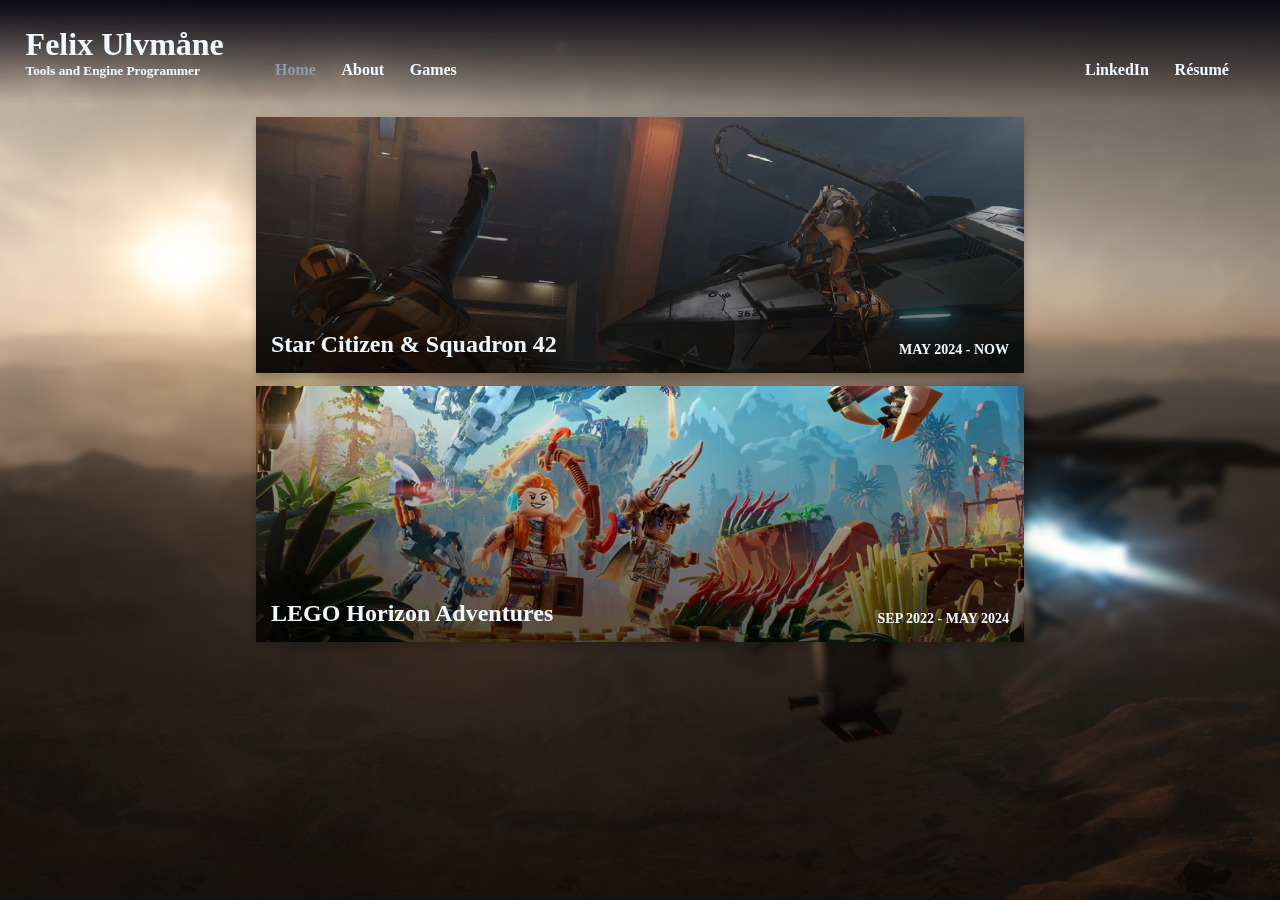
<file: index.html>
<!doctype html>
<html>

<head>
  <title>Felix Ulvmåne - Portfolio</title>
  <meta charset="UTF-8">
  <meta name="description" content="Felix Ulvmåne porfolio">
  <meta name="keywords" content="Felix Ulvmåne Portfolio Game Developer tools and Engine">
  <link rel="stylesheet" href="https://fonts.googleapis.com/css?family=IBM+Plex+Sans">
  <link rel="stylesheet" href="portfolio.css">
</head>

<style>
</style>


<body style="margin:0">
  <div class="headerBar">
    <div class="mainHeaderContent">
      <div class="title">
        <h1 style>Felix Ulvmåne</h1>
        <h5 style>Tools and Engine Programmer</h5>
      </div>
      <div class="pages">
        <a href="index.html" class="hoverable active" style>Home</a>
        <a href="about.html" class="hoverable" style>About</a>
        <a href="games.html" class="hoverable" style>Games</a>
      </div>
    </div>

    <div class="links">
      <a href="https://www.linkedin.com/in/felixulvmane" target="_blank" rel="noopener noreferrer">LinkedIn</a>
      <a href="FelixUlvmane_CV.pdf" target="_blank" rel="noopener noreferrer">Résumé</a>
    </div>
  </div>

  <div class="mainContent">
    <a href="games/sc.html">
      <div class="sqrHoverable" class="firstElement">
        <img class="promoImage" src="content/SC_PromoImage.png" alt="Star citizen promotional image.">

        <div class="sqrTextFields">
          <h1 class="overlayProjectTitleLeft">Star Citizen & Squadron 42</h1>
          <h3 class="overlayProjectTitleRight">MAY 2024 - NOW</h3>
        </div>
      </div>
    </a>
    <a href="games/lha.html">
      <div class="sqrHoverable">
        <img class="promoImage" src="content/hza_promotion_image.png"
          alt="LEGO Horizon Horizon Adventures promotional image.">

        <div class="sqrTextFields">
          <h1 class="overlayProjectTitleLeft">LEGO Horizon Adventures</h1>
          <h3 class="overlayProjectTitleRight">SEP 2022 - MAY 2024</h3>
        </div>
      </div>
    </a>
  </div>
</body>

</html>
</file>
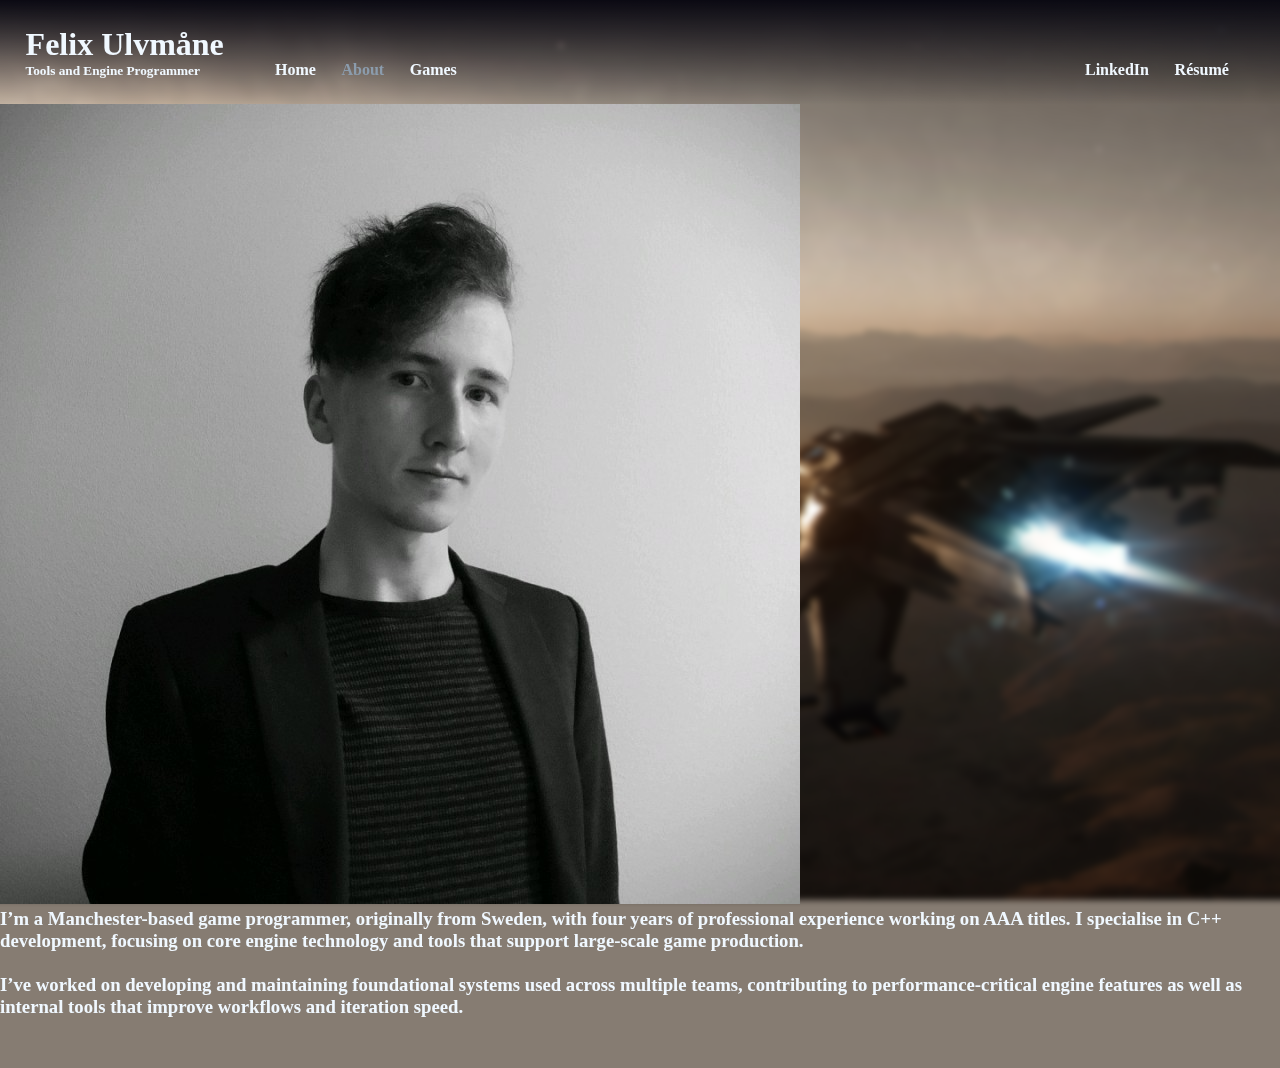
<file: about.html>
<!doctype html>
<html>

<head>
  <title>Felix Ulvmåne - About</title>
  <meta charset="UTF-8">
  <meta name="description" content="Felix Ulvmåne porfolio">
  <meta name="keywords" content="Felix Ulvmåne Portfolio Game Developer tools and Engine">
  <link rel="stylesheet" href="https://fonts.googleapis.com/css?family=IBM+Plex+Sans">
  <link rel="stylesheet" href="portfolio.css">
</head>

<body style="margin:0">
  <div class="headerBar">
    <div class="mainHeaderContent">
      <div class="title">
        <h1 style>Felix Ulvmåne</h1>
        <h5 style>Tools and Engine Programmer</h5>
      </div>
      <div class="pages">
        <a href="index.html" class="hoverable" style>Home</a>
        <a href="about.html" class="hoverable active" style>About</a>
        <a href="games.html" class="hoverable" style>Games</a>
      </div>
    </div>

    <div class="links">
      <a href="https://www.linkedin.com/in/felixulvmane" target="_blank" rel="noopener noreferrer">LinkedIn</a>
      <a href="FelixUlvmane_CV.pdf" target="_blank" rel="noopener noreferrer">Résumé</a>
    </div>
  </div>

  <div class="mainContent">
    <div class="about-content-row"> <!-- New container for image and aboutBox -->
      <img src="content/felix.jpg" alt="Felix Ulvmåne" class="felix-profile-image firstElement"> <!-- Added image -->
      <div class="aboutBox">
        <h3>I’m a Manchester-based game programmer, originally from Sweden, with four years of professional experience
          working on AAA titles. I specialise in C++ development, focusing on core engine technology and tools that
          support large-scale game production.
          <br><br>
          I’ve worked on developing and maintaining foundational systems used across multiple teams, contributing to
          performance-critical engine features as well as internal tools that improve workflows and iteration speed.
        </h3>
      </div>
    </div>
  </div>
</body>

</html>
</file>
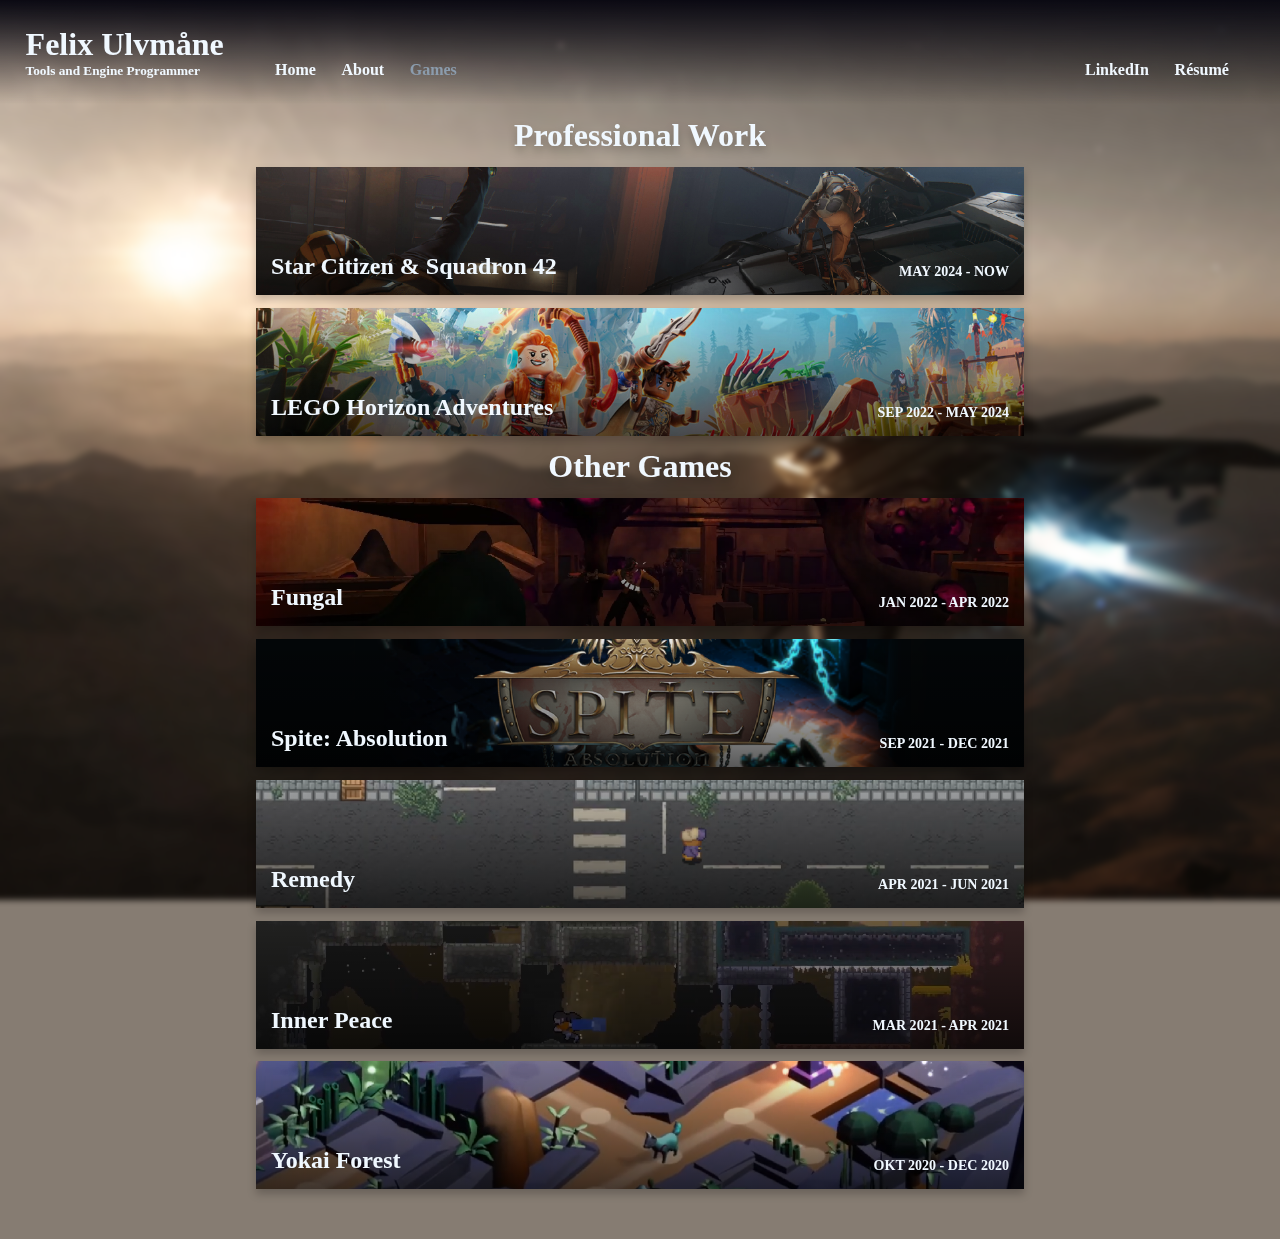
<file: games.html>
<!doctype html>
<html>

<head>
  <title>Felix Ulvmåne - Games</title>
  <meta charset="UTF-8">
  <meta name="description" content="Felix Ulvmåne porfolio">
  <meta name="keywords" content="Felix Ulvmåne Portfolio Game Developer tools and Engine">
  <link rel="stylesheet" href="https://fonts.googleapis.com/css?family=IBM+Plex+Sans">
  <link rel="stylesheet" href="portfolio.css">
</head>

<style>
</style>


<body style="margin:0">
  <div class="headerBar">
    <div class="mainHeaderContent">
      <div class="title">
        <h1 style>Felix Ulvmåne</h1>
        <h5 style>Tools and Engine Programmer</h5>
      </div>
      <div class="pages">
        <a href="index.html" class="hoverable" style>Home</a>
        <a href="about.html" class="hoverable" style>About</a>
        <a href="games.html" class="hoverable active" style>Games</a>
      </div>
    </div>

    <div class="links">
      <a href="https://www.linkedin.com/in/felixulvmane" target="_blank" rel="noopener noreferrer">LinkedIn</a>
      <a href="FelixUlvmane_CV.pdf" target="_blank" rel="noopener noreferrer">Résumé</a>
    </div>
  </div>

  <div class="mainContent">
    <h1 id="subtitle" class="firstElement">Professional Work</h1>
    <a href="games/sc.html">
      <div class="sqrHoverable" id="sqrSmall">
        <img class="promoImage" src="content/SC_PromoImage.png" alt="Star citizen promotional image.">

        <div class="sqrTextFields">
          <h1 class="overlayProjectTitleLeft">Star Citizen & Squadron 42</h1>
          <h3 class="overlayProjectTitleRight">MAY 2024 - NOW</h3>
        </div>
      </div>
    </a>
    <a href="games/lha.html">
      <div class="sqrHoverable" id="sqrSmall">
        <img class="promoImage" src="content/hza_promotion_image.png"
          alt="LEGO Horizon Horizon Adventures promotional image.">

        <div class="sqrTextFields">
          <h1 class="overlayProjectTitleLeft">LEGO Horizon Adventures</h1>
          <h3 class="overlayProjectTitleRight">SEP 2022 - MAY 2024</h3>
        </div>
      </div>
    </a>
    <h1 id="subtitle">Other Games</h1>
    <a href="games/fungal.html">
      <div class="sqrHoverable" id="sqrSmall">
        <img class="promoImage" src="content/Fungal_PromoImage.png" alt="Fungal promotional image.">

        <div class="sqrTextFields">
          <h1 class="overlayProjectTitleLeft">Fungal</h1>
          <h3 class="overlayProjectTitleRight">JAN 2022 - APR 2022</h3>
        </div>
      </div>
    </a>
    <a href="games/spite_absolution.html">
      <div class="sqrHoverable" id="sqrSmall">
        <img class="promoImage" src="content/spite_PromoImage.png" alt="Spite Absolution promotional image.">

        <div class="sqrTextFields">
          <h1 class="overlayProjectTitleLeft">Spite: Absolution</h1>
          <h3 class="overlayProjectTitleRight">SEP 2021 - DEC 2021</h3>
        </div>
      </div>
    </a>
    <a href="games/remedy.html">
      <div class="sqrHoverable" id="sqrSmall">
        <img class="promoImage" src="content/remedy_PromoImage.png" alt="Remedy promotional image.">

        <div class="sqrTextFields">
          <h1 class="overlayProjectTitleLeft">Remedy</h1>
          <h3 class="overlayProjectTitleRight">APR 2021 - JUN 2021</h3>
        </div>
      </div>
    </a>
    <a href="games/inner_peace.html">
      <div class="sqrHoverable" id="sqrSmall">
        <img class="promoImage" src="content/ip_PromoImage.png" alt="Inner Peace promotional image.">

        <div class="sqrTextFields">
          <h1 class="overlayProjectTitleLeft">Inner Peace</h1>
          <h3 class="overlayProjectTitleRight">MAR 2021 - APR 2021</h3>
        </div>
      </div>
    </a>
    <a href="games/yokai_forest.html">
      <div class="sqrHoverable" id="sqrSmall">
        <img class="promoImage" src="content/YF_PromoImage.png" alt="Yokai Forest promotional image.">

        <div class="sqrTextFields">
          <h1 class="overlayProjectTitleLeft">Yokai Forest</h1>
          <h3 class="overlayProjectTitleRight">OKT 2020 - DEC 2020</h3>
        </div>
      </div>
    </a>
  </div>
</body>

</html>
</file>
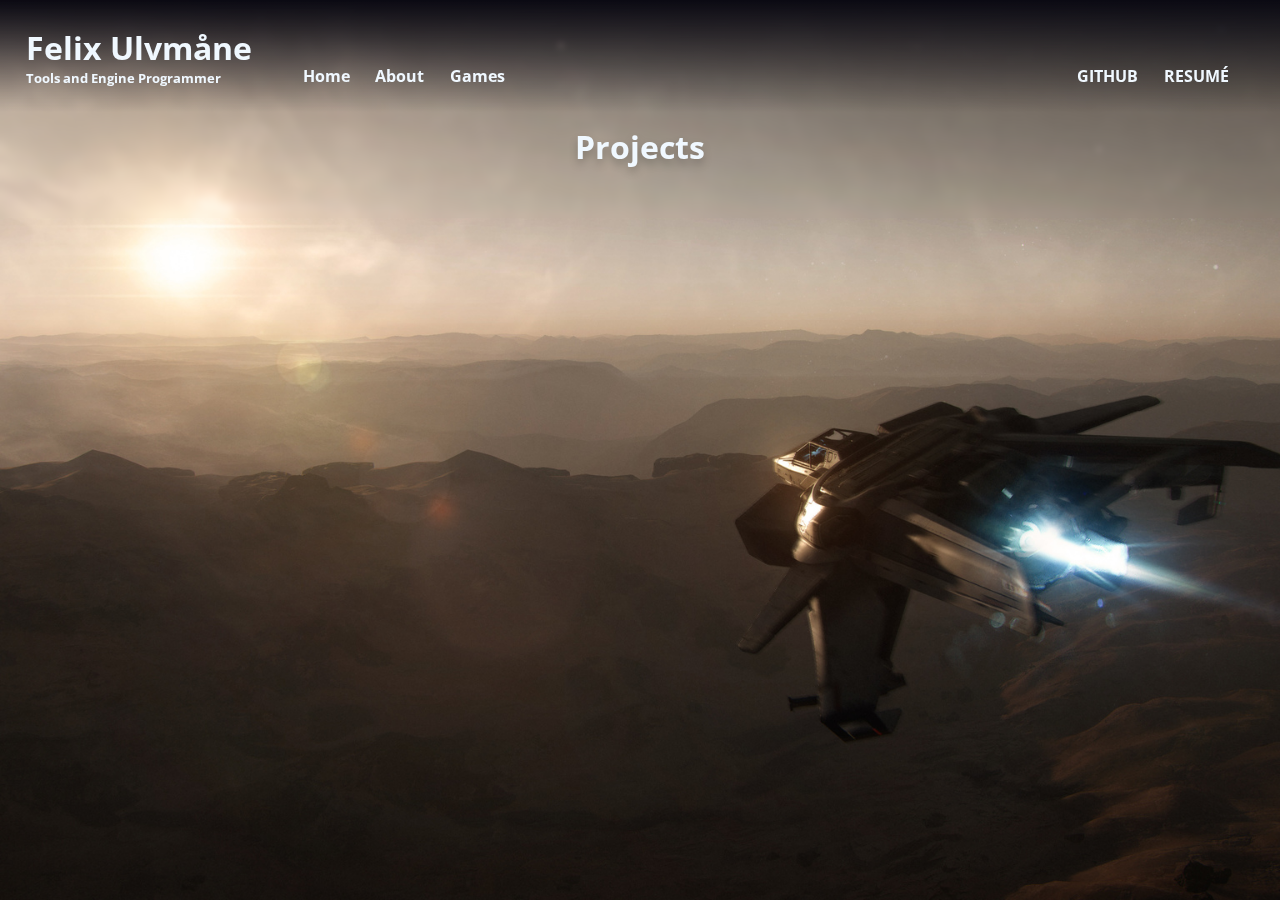
<file: projects.html>
<!doctype html>
<html>
<head>
<title>Felix Ulvmåne - Projects</title>
<meta charset="UTF-8">
<meta name="description" content="Felix Ulvmåne porfolio">
<meta name="keywords" content="Felix Ulvmåne Portfolio Game Developer tools and Engine">
<link rel="stylesheet" href="https://fonts.googleapis.com/css?family=Open+Sans">
<link rel="stylesheet" href="portfolio.css">
</head>

<style>
</style>


<body style = "margin:0">
    <div class="headerBar">
        <div class="mainHeaderContent">
            <div class="title">
                <h1 style>Felix Ulvmåne</h1>
                <h5 style>Tools and Engine Programmer</h5>
            </div>
            <div class="pages">
                <a href="./index.html" class="hoverable" style>Home</a>
                <a href="./about.html" class="hoverable" style>About</a>
                <a href="./games.html" class="hoverable" style>Games</a>
            </div>
        </div>
            
        <div class="links">
            <a href="https://github.com/Ulvmane?tab=overview&from=2024-08-01&to=2024-08-02" target="_blank" rel="noopener noreferrer">GITHUB</a>
            <a href="FelixUlvmane_CV_2023.pdf" target="_blank" rel="noopener noreferrer">RESUMÉ</a>
        </div>
    </div>

    <div class="mainContent">  
        <h1 id="subtitle"  class="firstElement">Projects</h1>

    </div>
</body>

</html>
</file>
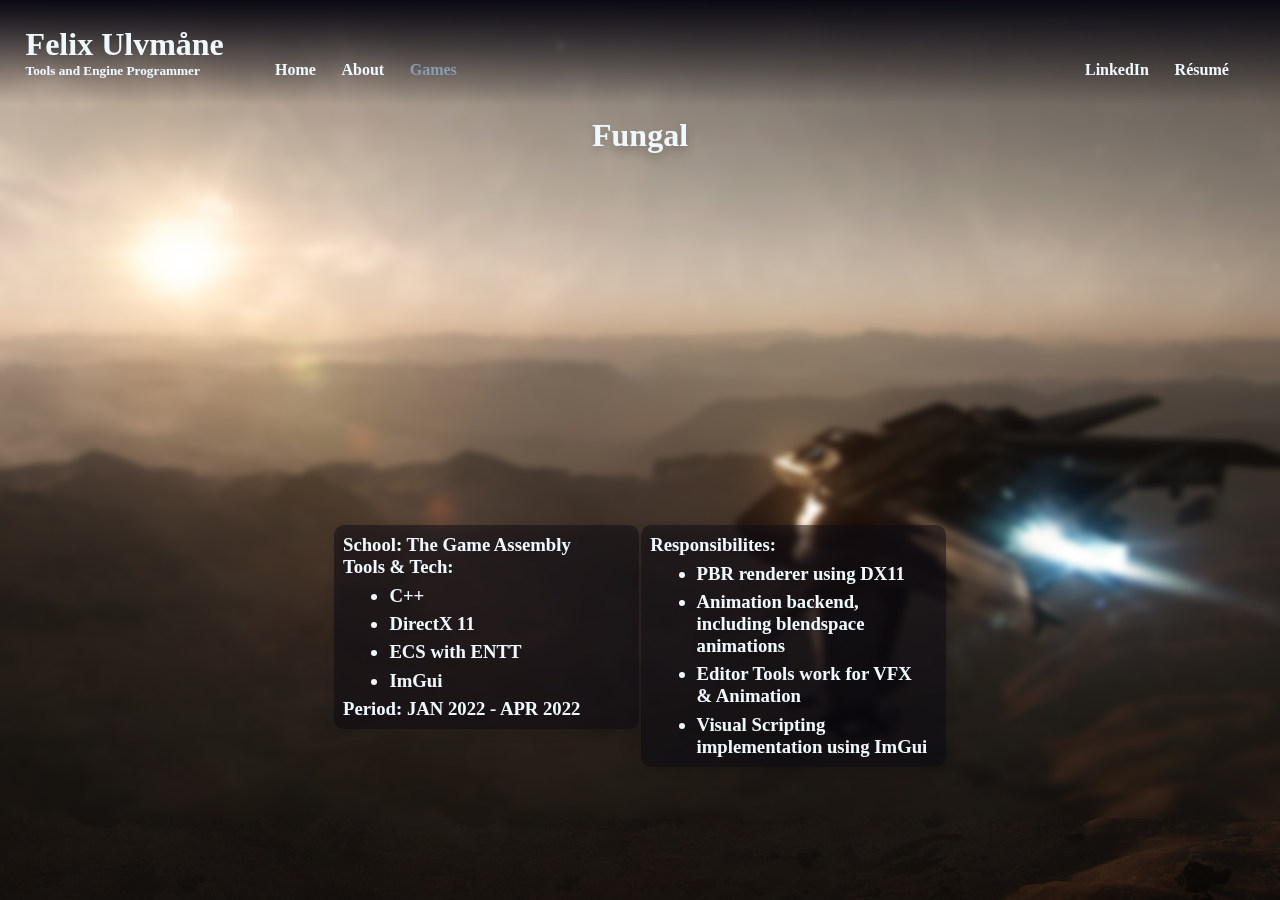
<file: games/fungal.html>
<!doctype html>
<html>

<head>
  <title>Felix Ulvmåne - Fungal</title>
  <meta charset="UTF-8">
  <meta name="description" content="Felix Ulvmåne porfolio">
  <meta name="keywords" content="Felix Ulvmåne Portfolio Game Developer tools and Engine">
  <meta name="referrer" content="strict-origin-when-cross-origin">
  <link rel="stylesheet" href="https://fonts.googleapis.com/css?family=IBM+Plex+Sans">
  <link rel="stylesheet" href="../portfolio.css">
</head>

<style>
</style>

<body style="margin:0">
  <div class="headerBar">
    <div class="mainHeaderContent">
      <div class="title">
        <h1 style>Felix Ulvmåne</h1>
        <h5 style>Tools and Engine Programmer</h5>
      </div>
      <div class="pages">
        <a href="../index.html" class="hoverable" style>Home</a>
        <a href="../about.html" class="hoverable" style>About</a>
        <a href="../games.html" class="hoverable active" style>Games</a>
      </div>
    </div>

    <div class="links">
      <a href="https://www.linkedin.com/in/felixulvmane" target="_blank" rel="noopener noreferrer">LinkedIn</a>
      <a href="FelixUlvmane_CV.pdf" target="_blank" rel="noopener noreferrer">Résumé</a>
    </div>
  </div>

  <div class="mainContent">
    <h1 id="subtitle" class="firstElement">Fungal</h1>
    <iframe id="ytPlayer" src="https://www.youtube-nocookie.com/embed/D6F5ZolM3SM?si=_A500oXJuYtLkH6E"
      title="YouTube video player"
      allow="accelerometer; autoplay; clipboard-write; encrypted-media; gyroscope; picture-in-picture; web-share"
      referrerpolicy="strict-origin-when-cross-origin" allowfullscreen></iframe>
    <div class="workDescription">
      <div class="detailWindow">
        <div class="detailText">
          <h3>School: The Game Assembly</h3>
          <h3>Tools & Tech:
            <ul>
              <li>C++</li>
              <li>DirectX 11</li>
              <li>ECS with ENTT</li>
              <li>ImGui</li>
            </ul>
          </h3>
          <h3>Period: JAN 2022 - APR 2022</h3>
        </div>
      </div>
      <div class="detailWindow">
        <div class="detailText">
          <h3>Responsibilites:
            <ul>
              <li>PBR renderer using DX11</li>
              <li>Animation backend, including blendspace animations</li>
              <li>Editor Tools work for VFX & Animation</li>
              <li>Visual Scripting implementation using ImGui</li>
            </ul>
          </h3>
        </div>
      </div>
    </div>
  </div>
</body>

</html>
</file>
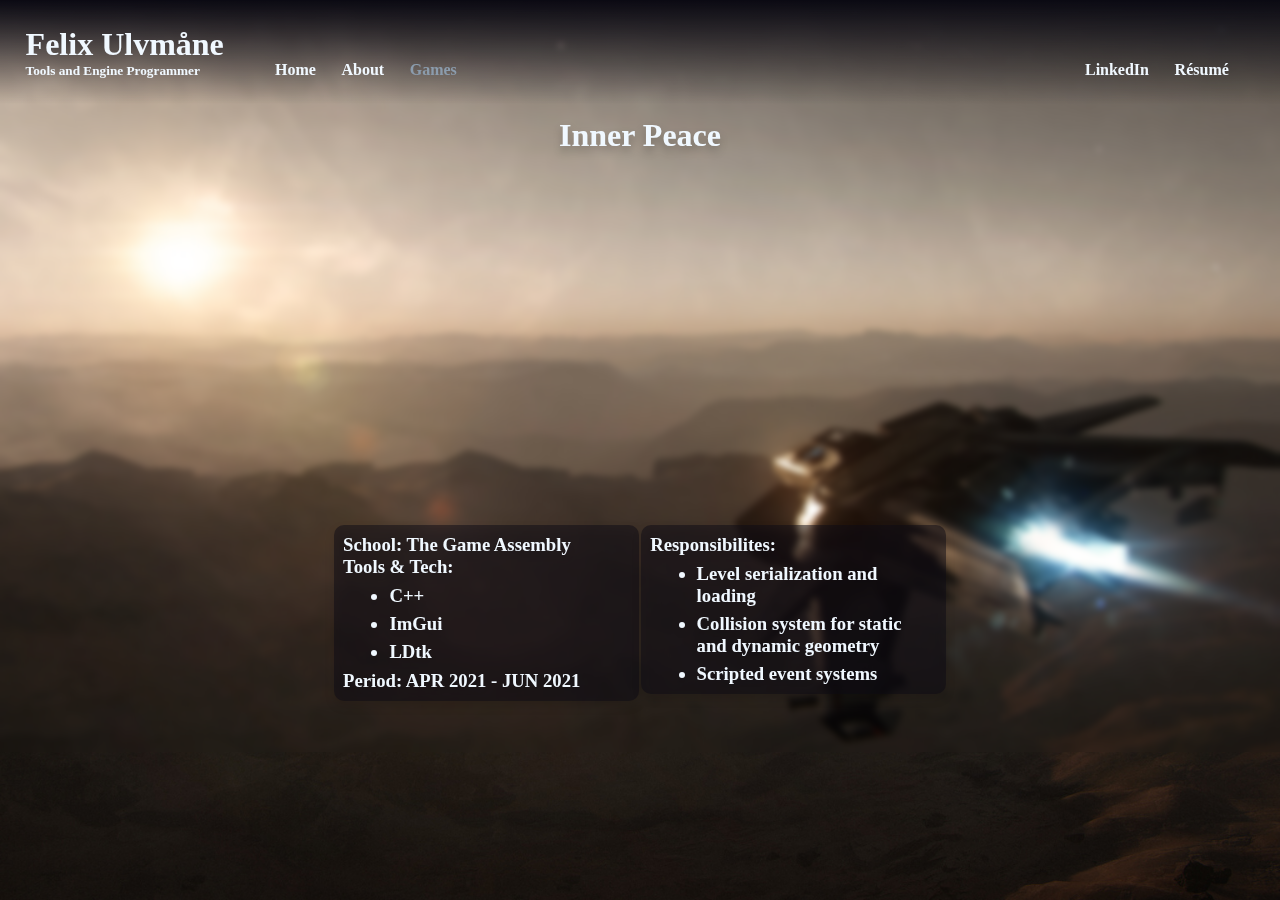
<file: games/inner_peace.html>
<!doctype html>
<html>

<head>
  <title>Felix Ulvmåne - Spite Absolution</title>
  <meta charset="UTF-8">
  <meta name="description" content="Felix Ulvmåne porfolio">
  <meta name="keywords" content="Felix Ulvmåne Portfolio Game Developer tools and Engine">
  <meta name="referrer" content="strict-origin-when-cross-origin">
  <link rel="stylesheet" href="https://fonts.googleapis.com/css?family=IBM+Plex+Sans">
  <link rel="stylesheet" href="../portfolio.css">
</head>

<style>
</style>

<body style="margin:0">
  <div class="headerBar">
    <div class="mainHeaderContent">
      <div class="title">
        <h1 style>Felix Ulvmåne</h1>
        <h5 style>Tools and Engine Programmer</h5>
      </div>
      <div class="pages">
        <a href="../index.html" class="hoverable" style>Home</a>
        <a href="../about.html" class="hoverable" style>About</a>
        <a href="../games.html" class="hoverable active" style>Games</a>
      </div>
    </div>

    <div class="links">
      <a href="https://www.linkedin.com/in/felixulvmane" target="_blank" rel="noopener noreferrer">LinkedIn</a>
      <a href="FelixUlvmane_CV.pdf" target="_blank" rel="noopener noreferrer">Résumé</a>
    </div>
  </div>

  <div class="mainContent">
    <h1 id="subtitle" class="firstElement">Inner Peace</h1>
    <iframe id="ytPlayer" src="https://www.youtube-nocookie.com/embed/2XYn92R8aGM?si=U5Hi5tPKDoDlhN8h"
      title="YouTube video player"
      allow="accelerometer; autoplay; clipboard-write; encrypted-media; gyroscope; picture-in-picture; web-share"
      allowfullscreen></iframe>
    <div class="workDescription">
      <div class="detailWindow">
        <div class="detailText">
          <h3>School: The Game Assembly</h3>
          <h3>Tools & Tech:
            <ul>
              <li>C++</li>
              <li>ImGui</li>
              <li>LDtk</li>
            </ul>
          </h3>
          <h3>Period: APR 2021 - JUN 2021</h3>
        </div>
      </div>
      <div class="detailWindow">
        <div class="detailText">
          <h3>Responsibilites:
            <ul>
              <li>Level serialization and loading</li>
              <li>Collision system for static and dynamic geometry</li>
              <li>Scripted event systems</li>
            </ul>
          </h3>
        </div>
      </div>
    </div>
  </div>
</body>

</html>
</file>
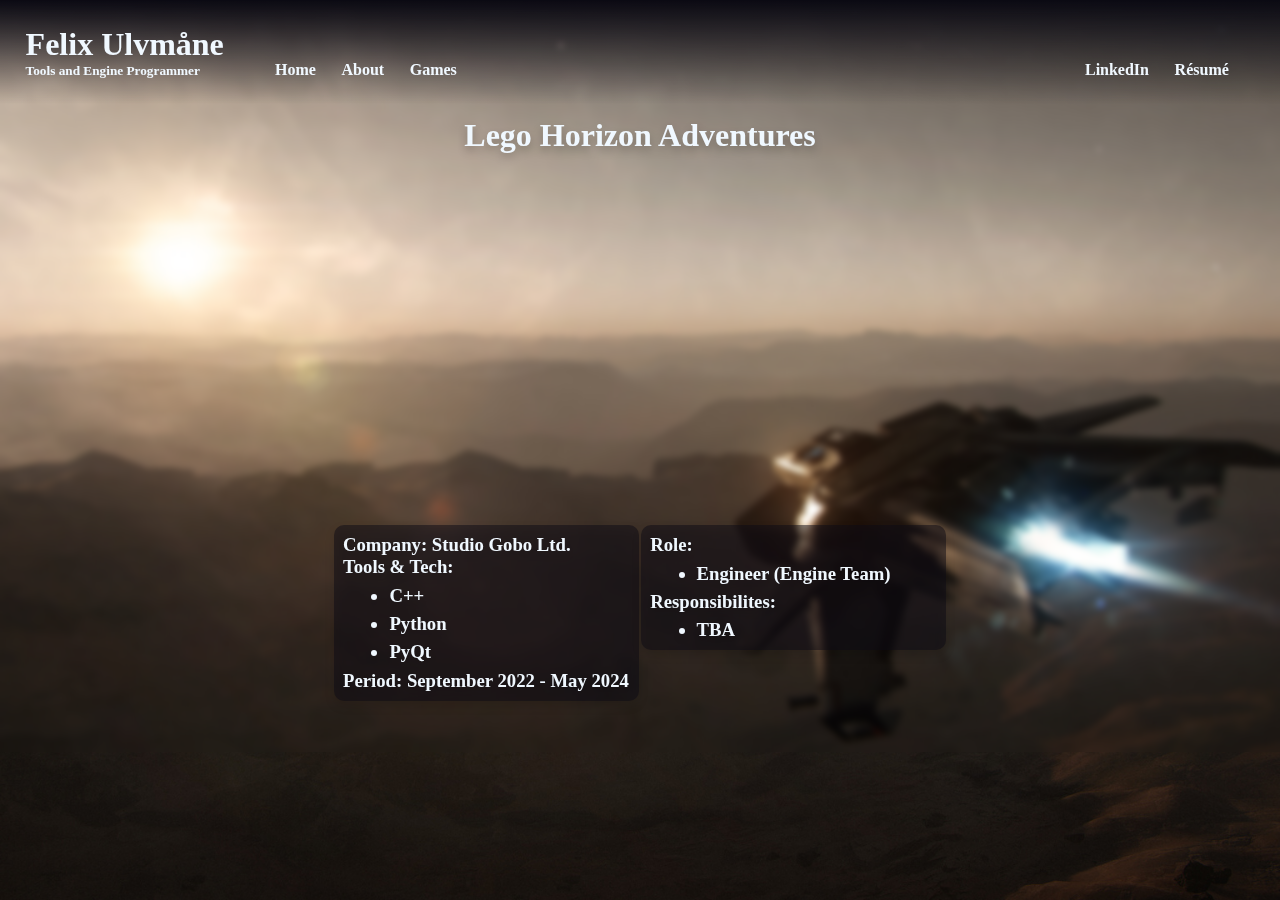
<file: games/lha.html>
<!doctype html>
<html>

<head>
  <title>Felix Ulvmåne - Lego Horizon</title>
  <meta charset="UTF-8">
  <meta name="description" content="Felix Ulvmåne porfolio">
  <meta name="keywords" content="Felix Ulvmåne Portfolio Game Developer tools and Engine">
  <meta name="referrer" content="strict-origin-when-cross-origin">
  <link rel="stylesheet" href="https://fonts.googleapis.com/css?family=IBM+Plex+Sans">
  <link rel="stylesheet" href="../portfolio.css">
</head>

<style>
</style>

<body style="margin:0">
  <div class="headerBar">
    <div class="mainHeaderContent">
      <div class="title">
        <h1 style>Felix Ulvmåne</h1>
        <h5 style>Tools and Engine Programmer</h5>
      </div>
      <div class="pages">
        <a href="../index.html" class="hoverable" style>Home</a>
        <a href="../about.html" class="hoverable" style>About</a>
        <a href="../games.html" class="hoverable" style>Games</a>
      </div>
    </div>

    <div class="links">
      <a href="https://www.linkedin.com/in/felixulvmane" target="_blank" rel="noopener noreferrer">LinkedIn</a>
      <a href="FelixUlvmane_CV.pdf" target="_blank" rel="noopener noreferrer">Résumé</a>
    </div>
  </div>

  <div class="mainContent">
    <h1 id="subtitle" class="firstElement">Lego Horizon Adventures</h1>
    <iframe id="ytPlayer" src="https://www.youtube-nocookie.com/embed/L3_6wPzCPBw?si=njprOcMbzDfYIgG4"
      title="YouTube video player" frameborder="0"
      allow="accelerometer; autoplay; clipboard-write; encrypted-media; gyroscope; picture-in-picture; web-share"
      referrerpolicy="strict-origin-when-cross-origin" allowfullscreen></iframe>

    <div class="workDescription">
      <div class="detailWindow">
        <div class="detailText">
          <h3>Company: Studio Gobo Ltd.</h3>
          <h3>Tools & Tech:
            <ul>
              <li>C++</li>
              <li>Python</li>
              <li>PyQt</li>
            </ul>
          </h3>
          <h3>Period: September 2022 - May 2024</h3>
        </div>
      </div>
      <div class="detailWindow">
        <div class="detailText">
          <h3>Role:
            <ul>
              <li>Engineer (Engine Team)</li>
            </ul>
          </h3>
          <h3>Responsibilites:
            <ul>
              <li>TBA</li>
            </ul>
          </h3>
        </div>
      </div>
    </div>
  </div>
</body>

</html>
</file>
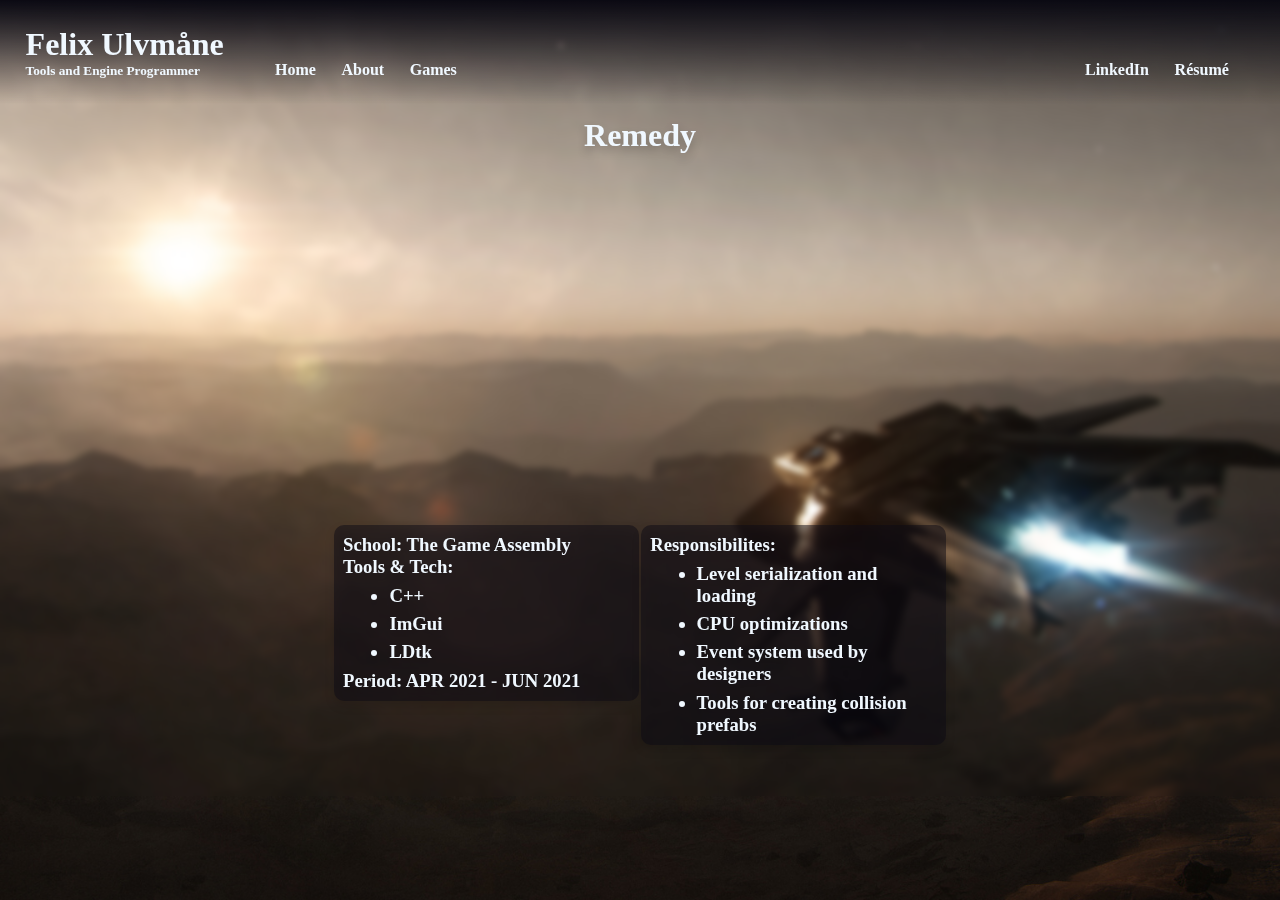
<file: games/remedy.html>
<!doctype html>
<html>

<head>
  <title>Felix Ulvmåne - Spite Absolution</title>
  <meta charset="UTF-8">
  <meta name="description" content="Felix Ulvmåne porfolio">
  <meta name="keywords" content="Felix Ulvmåne Portfolio Game Developer tools and Engine">
  <meta name="referrer" content="strict-origin-when-cross-origin">
  <link rel="stylesheet" href="https://fonts.googleapis.com/css?family=IBM+Plex+Sans">
  <link rel="stylesheet" href="../portfolio.css">
</head>

<style>
</style>

<body style="margin:0">
  <div class="headerBar">
    <div class="mainHeaderContent">
      <div class="title">
        <h1 style>Felix Ulvmåne</h1>
        <h5 style>Tools and Engine Programmer</h5>
      </div>
      <div class="pages">
        <a href="../index.html" class="hoverable" style>Home</a>
        <a href="../about.html" class="hoverable" style>About</a>
        <a href="../games.html" class="hoverable" style>Games</a>
      </div>
    </div>

    <div class="links">
      <a href="https://www.linkedin.com/in/felixulvmane" target="_blank" rel="noopener noreferrer">LinkedIn</a>
      <a href="FelixUlvmane_CV.pdf" target="_blank" rel="noopener noreferrer">Résumé</a>
    </div>
  </div>

  <div class="mainContent">
    <h1 id="subtitle" class="firstElement">Remedy</h1>
    <iframe id="ytPlayer" src="https://www.youtube-nocookie.com/embed/-lLwP2dLB-s?si=2JOsYfDG7gLtR6sj"
      title="YouTube video player"
      allow="accelerometer; autoplay; clipboard-write; encrypted-media; gyroscope; picture-in-picture; web-share"
      allowfullscreen></iframe>
    <div class="workDescription">
      <div class="detailWindow">
        <div class="detailText">
          <h3>School: The Game Assembly</h3>
          <h3>Tools & Tech:
            <ul>
              <li>C++</li>
              <li>ImGui</li>
              <li>LDtk</li>
            </ul>
          </h3>
          <h3>Period: APR 2021 - JUN 2021</h3>
        </div>
      </div>
      <div class="detailWindow">
        <div class="detailText">
          <h3>Responsibilites:
            <ul>
              <li>Level serialization and loading</li>
              <li>CPU optimizations</li>
              <li>Event system used by designers</li>
              <li>Tools for creating collision prefabs</li>
            </ul>
          </h3>
        </div>
      </div>
    </div>
  </div>
</body>

</html>
</file>
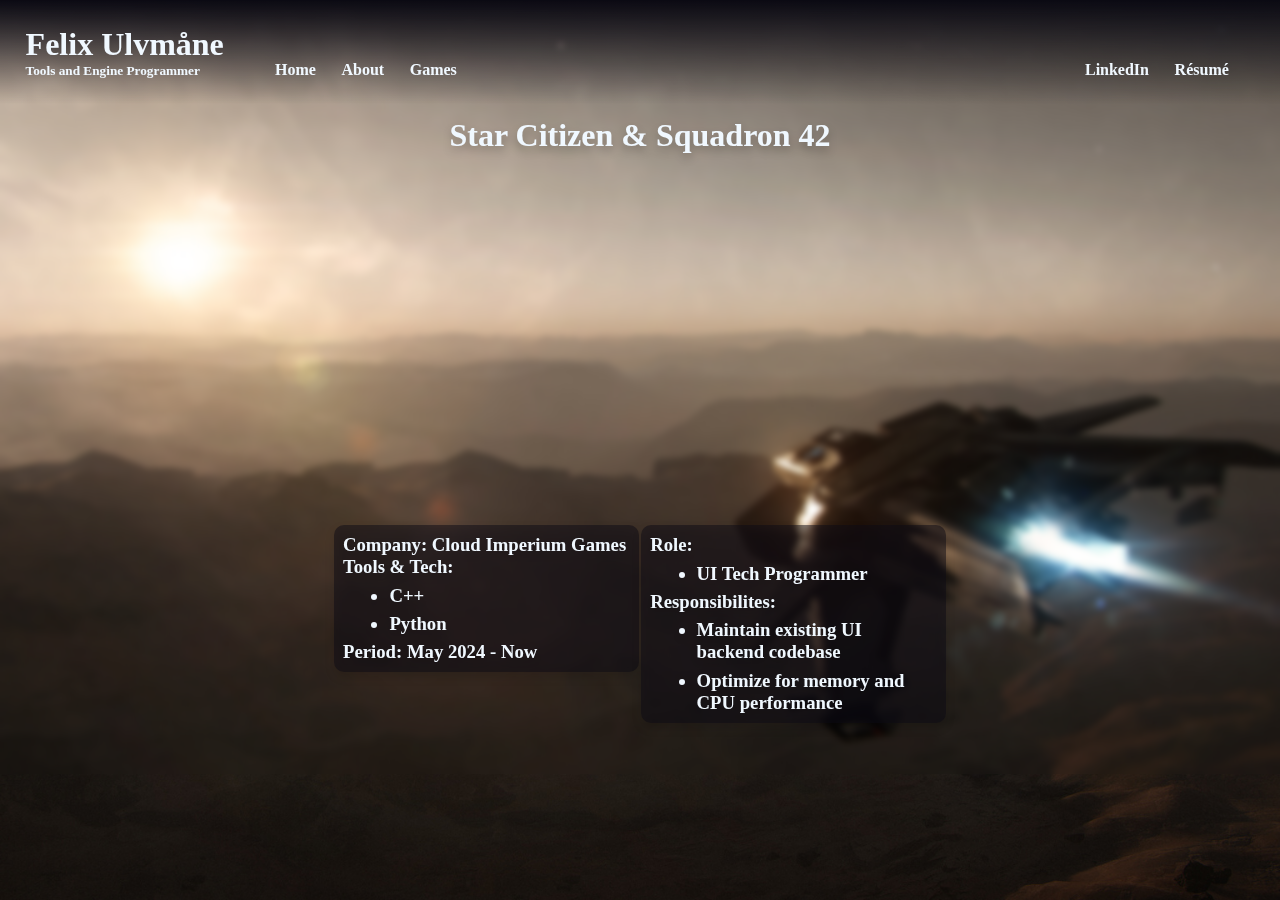
<file: games/sc.html>
<!doctype html>
<html>

<head>
  <title>Felix Ulvmåne - Star Citizen</title>
  <meta charset="UTF-8">
  <meta name="description" content="Felix Ulvmåne porfolio">
  <meta name="keywords" content="Felix Ulvmåne Portfolio Game Developer tools and Engine">
  <link rel="stylesheet" href="https://fonts.googleapis.com/css?family=IBM+Plex+Sans">
  <link rel="stylesheet" href="../portfolio.css">
</head>

<style>
</style>

<body style="margin:0">
  <div class="headerBar">
    <div class="mainHeaderContent">
      <div class="title">
        <h1 style>Felix Ulvmåne</h1>
        <h5 style>Tools and Engine Programmer</h5>
      </div>
      <div class="pages">
        <a href="../index.html" class="hoverable" style>Home</a>
        <a href="../about.html" class="hoverable" style>About</a>
        <a href="../games.html" class="hoverable" style>Games</a>
      </div>
    </div>

    <div class="links">
      <a href="https://www.linkedin.com/in/felixulvmane" target="_blank" rel="noopener noreferrer">LinkedIn</a>
      <a href="FelixUlvmane_CV.pdf" target="_blank" rel="noopener noreferrer">Résumé</a>
    </div>
  </div>

  <div class="mainContent">
    <h1 id="subtitle" class="firstElement">Star Citizen & Squadron 42</h1>
    <iframe id="ytPlayer" src="https://www.youtube.com/embed/FMgmo8Dfslk?si=pKvbCN5DSFfPi1x-"
      title="YouTube video player"
      allow="accelerometer; autoplay; clipboard-write; encrypted-media; gyroscope; picture-in-picture; web-share"
      allowfullscreen></iframe>
    <div class="workDescription">
      <div class="detailWindow">
        <div class="detailText">
          <h3>Company: Cloud Imperium Games</h3>
          <h3>Tools & Tech:
            <ul>
              <li>C++</li>
              <li>Python</li>
            </ul>
          </h3>
          <h3>Period: May 2024 - Now</h3>
        </div>
      </div>
      <div class="detailWindow">
        <div class="detailText">
          <h3>Role:
            <ul>
              <li>UI Tech Programmer</li>
            </ul>
          </h3>
          <h3>Responsibilites:
            <ul>
              <li>Maintain existing UI backend codebase</li>
              <li>Optimize for memory and CPU performance</li>
            </ul>
          </h3>
        </div>
      </div>
    </div>
  </div>
</body>

</html>
</file>
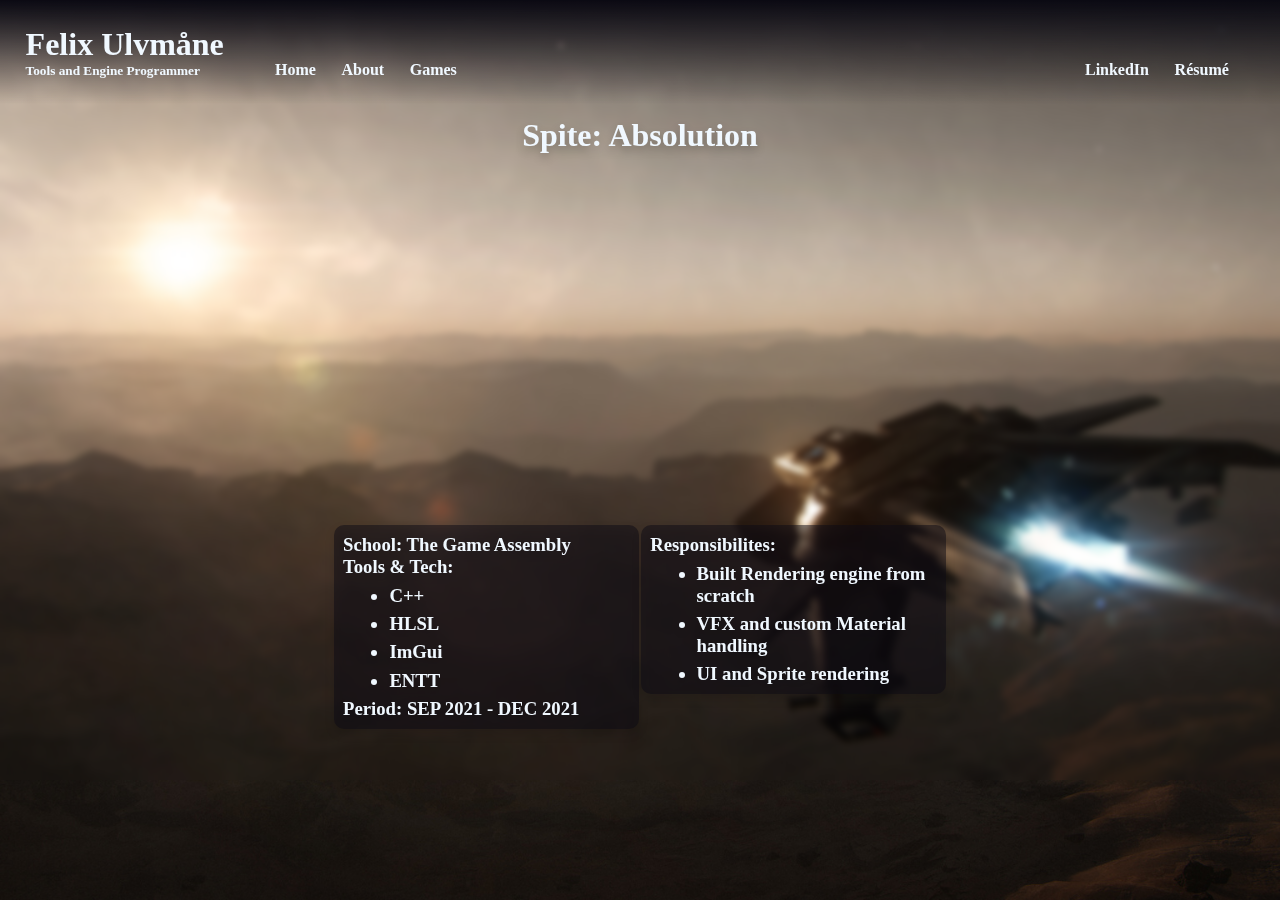
<file: games/spite_absolution.html>
<!doctype html>
<html>

<head>
  <title>Felix Ulvmåne - Spite Absolution</title>
  <meta charset="UTF-8">
  <meta name="description" content="Felix Ulvmåne porfolio">
  <meta name="keywords" content="Felix Ulvmåne Portfolio Game Developer tools and Engine">
  <link rel="stylesheet" href="https://fonts.googleapis.com/css?family=IBM+Plex+Sans">
  <link rel="stylesheet" href="../portfolio.css">
</head>

<style>
</style>

<body style="margin:0">
  <div class="headerBar">
    <div class="mainHeaderContent">
      <div class="title">
        <h1 style>Felix Ulvmåne</h1>
        <h5 style>Tools and Engine Programmer</h5>
      </div>
      <div class="pages">
        <a href="../index.html" class="hoverable" style>Home</a>
        <a href="../about.html" class="hoverable" style>About</a>
        <a href="../games.html" class="hoverable" style>Games</a>
      </div>
    </div>

    <div class="links">
      <a href="https://www.linkedin.com/in/felixulvmane" target="_blank" rel="noopener noreferrer">LinkedIn</a>
      <a href="FelixUlvmane_CV.pdf" target="_blank" rel="noopener noreferrer">Résumé</a>
    </div>
  </div>

  <div class="mainContent">
    <h1 id="subtitle" class="firstElement">Spite: Absolution</h1>
    <iframe id="ytPlayer" src="https://www.youtube-nocookie.com/embed/Rex066EqK10?si=blwjHtqBhJVkq1lf"
      title="YouTube video player"
      allow="accelerometer; autoplay; clipboard-write; encrypted-media; gyroscope; picture-in-picture; web-share"
      allowfullscreen></iframe>
    <div class="workDescription">
      <div class="detailWindow">
        <div class="detailText">
          <h3>School: The Game Assembly</h3>
          <h3>Tools & Tech:
            <ul>
              <li>C++</li>
              <li>HLSL</li>
              <li>ImGui</li>
              <li>ENTT</li>
            </ul>
          </h3>
          <h3>Period: SEP 2021 - DEC 2021</h3>
        </div>
      </div>
      <div class="detailWindow">
        <div class="detailText">
          <h3>Responsibilites:
            <ul>
              <li>Built Rendering engine from scratch</li>
              <li>VFX and custom Material handling</li>
              <li>UI and Sprite rendering</li>
            </ul>
          </h3>
        </div>
      </div>
    </div>
  </div>
</body>

</html>
</file>
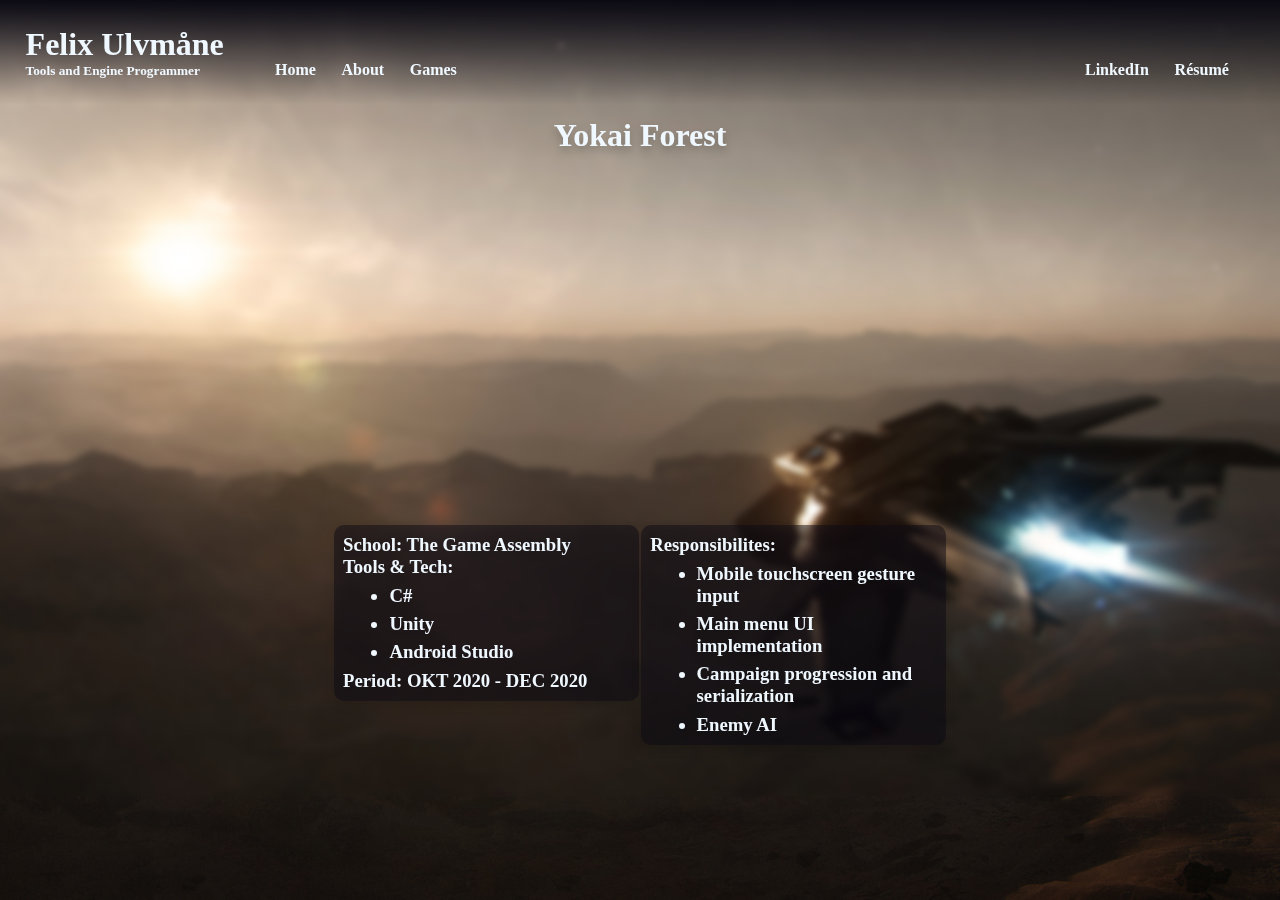
<file: games/yokai_forest.html>
<!doctype html>
<html>

<head>
  <title>Felix Ulvmåne - Spite Absolution</title>
  <meta charset="UTF-8">
  <meta name="description" content="Felix Ulvmåne porfolio">
  <meta name="keywords" content="Felix Ulvmåne Portfolio Game Developer tools and Engine">
  <meta name="referrer" content="strict-origin-when-cross-origin">
  <link rel="stylesheet" href="https://fonts.googleapis.com/css?family=IBM+Plex+Sans">
  <link rel="stylesheet" href="../portfolio.css">
</head>

<style>
</style>

<body style="margin:0">
  <div class="headerBar">
    <div class="mainHeaderContent">
      <div class="title">
        <h1 style>Felix Ulvmåne</h1>
        <h5 style>Tools and Engine Programmer</h5>
      </div>
      <div class="pages">
        <a href="../index.html" class="hoverable" style>Home</a>
        <a href="../about.html" class="hoverable" style>About</a>
        <a href="../games.html" class="hoverable" style>Games</a>
      </div>
    </div>

    <div class="links">
      <a href="https://www.linkedin.com/in/felixulvmane" target="_blank" rel="noopener noreferrer">LinkedIn</a>
      <a href="FelixUlvmane_CV.pdf" target="_blank" rel="noopener noreferrer">Résumé</a>
    </div>
  </div>

  <div class="mainContent">
    <h1 id="subtitle" class="firstElement">Yokai Forest</h1>
    <iframe id="ytPlayer" src="https://www.youtube.com/embed/3otEY40GURI?si=t0CRtb2TY9DN1WJX"
      title="YouTube video player"
      allow="accelerometer; autoplay; clipboard-write; encrypted-media; gyroscope; picture-in-picture; web-share"
      referrerpolicy="strict-origin-when-cross-origin" allowfullscreen></iframe>
    <div class="workDescription">
      <div class="detailWindow">
        <div class="detailText">
          <h3>School: The Game Assembly</h3>
          <h3>Tools & Tech:
            <ul>
              <li>C#</li>
              <li>Unity</li>
              <li>Android Studio</li>
            </ul>
          </h3>
          <h3>Period: OKT 2020 - DEC 2020</h3>
        </div>
      </div>
      <div class="detailWindow">
        <div class="detailText">
          <h3>Responsibilites:
            <ul>
              <li>Mobile touchscreen gesture input</li>
              <li>Main menu UI implementation</li>
              <li>Campaign progression and serialization</li>
              <li>Enemy AI</li>
            </ul>
          </h3>
        </div>
      </div>
    </div>
  </div>
</body>

</html>
</file>
<file: portfolio.css>
:root{
    --text-overlay-margin : 15px;
}


/* Margin 0 by default for convenience*/
*{
    margin:0;
    filter: blur(.0px);
}

body{
    /* Create the parallax scrolling effect */
    font-family: 'Open Sans', serif;
    color: aliceblue;
    background-color: rgb(134, 124, 114) ;
    background-image: url("content/sc_bg.jpg");
    background-attachment: fixed;
    background-position: center;
    background-repeat: no-repeat;
    background-size: cover;
    backdrop-filter:blur(3px);
    padding-bottom: 50px;
}

img {
    object-fit: cover;
}


.headerBar{
    background: rgb(11,10,19);
    background: linear-gradient(180deg, rgba(11,10,19,1) 0%, rgba(0,0,0,0) 100%);
    height: auto;
    background-size: cover;
    width: 100%;
    padding: 0;
    display: flex;
}

.mainHeaderContent{
    display: flex;
    padding: 2vw 2vw;
}

.pages{
    margin-top: auto;
    display: flex;
    margin-right: 2vw;
    gap: 2vw;
}

.links{
    margin-top: auto;
    position: relative;
    display: flex;
    justify-content: flex-end;
    margin-right: 2vw;
    padding: 2vw 2vw;
    margin-left: auto;
    gap: 2vw;
  
}
.links:visited{
    font-size: Bold 1.5rem;
    text-decoration: none;
    color: aliceblue;
}

a{
    font-size: 1rem;
    text-decoration: none;
    color: aliceblue;
    font-family: 'Open Sans', serif;
    font-weight: bold;
}
a:visited{
    font-weight: bold;
    font-size: 1rem;
    text-decoration: none;
    color: aliceblue;
    font-family: 'Open Sans', serif;
}

a:hover{
    font-weight: bold;
    font-size: 1rem;
    text-decoration: none;
    color: aliceblue;
    font-family: 'Open Sans', serif;
    animation: enlarge 0.5s;
    animation-fill-mode: forwards;
}
a.active {
    color: #8b9cad; /* A slightly darker shade of aliceblue
 for the active link */
   font-weight: bold;
       /* Ensure it remains bold */
}
.title{
    margin-bottom: auto;
    margin-right: 4vw;
}
.title:hover{
    animation: enlarge 0.5s;
    animation-fill-mode: forwards;
}

.hoverable:hover{
    animation: enlarge 0.5s;
    animation-fill-mode: forwards;
}

/*Content*/
.mainContent{
    height: auto;
    display: flex;
    flex-direction: column;
    justify-content: center;
    align-items: center;
}
.sqrHoverable{
    margin-top: 1vw;
    width: 60vw;
    height: 20vw;
    background-color: rgb(26, 134, 235);
    filter: drop-shadow(0px 5px 4px rgba(0, 0, 0, 0.219));
    position: relative;
}
.sqrHoverable::before{
    background-color: rgb(26, 134, 235);
    background: linear-gradient(180deg, rgba(0,0,0,0) 0%,rgba(0,0,0,0.65) 100%);
    content: '';
    position: absolute;
    top: 0;
    left: 0;
    right: 0;
    bottom: 0;
    z-index: 1;
}
#subtitle{
    margin-top: 1vw;
    filter: drop-shadow(0px 5px 4px rgba(0, 0, 0, 0.219));
}
#ytPlayer{
    margin-top: 1vw;
    width: 48vw;
    height: 27vw;
    filter: drop-shadow(0px 5px 4px rgba(0, 0, 0, 0.219));
    border: 0px;
}
.sqrHoverable:hover{
    animation: enlarge 1s;
    animation-fill-mode: forwards;
}
#sqrSmall {
    height: 10vw;
}
.promoImage{
    width: 100%; 
    height: 100%;
    margin: 0%;
    padding: 0%; 
    z-index: 1;
}
.sqrTextFields{
    position:absolute;
    display: flex;
    flex-direction: row;
    bottom: 0;
    width: calc(100% - (var(--text-overlay-margin) * 2));
    flex-grow:1;
    flex-shrink:0;
    z-index: 1;
    font-size: 0.75em;
    align-items: end;
    justify-content: space-between;
    padding: var(--text-overlay-margin);
    overflow-wrap: break-word; /* Added for general overflow handling */
}
.firstElement
{
    margin-top: 0%;
}
@media only screen and (min-width: 1600px) {
    .sqrTextFields {
        font-size: 1em;
    }
} 
@media only screen and (max-width: 1000px) {
    .sqrTextFields {
        font-size: 0.7em; /* Improved readability */
        overflow-wrap: break-word; /* Added for overflow handling */
    }
    .sqrTextFields h1, .sqrTextFields h3 { /* Target h1 and h3 specifically */
        overflow-wrap: break-word;
    }
    .sqrHoverable {
        height: 25vw; /* Slightly taller for better image viewing */
    }
    .mainHeaderContent {
        flex-wrap: wrap; /* Allow wrapping for pages and links */
        justify-content: center;
    }
    .pages, .links {
        margin-top: 10px;
    }
} 
.sqrTextFields.h3{
    font-size: .75em;
}
.sqrTextFields.right {
    flex: 1;
}

.workDescription{
    display: flex;
    flex-direction: row;
    width: 48vw;
}
.detailWindow
{
    margin: 0.1vw;
    padding: 0.2vw;
    margin-top: 1vw;
    width: 50%;
    height: 100%;
    background-color:rgba(11,10,19,0.5);
    filter: drop-shadow(0px 5px 4px rgba(0, 0, 0, 0.25));
    /* position: relative; */
    display:block;
    flex-direction: column;
    border-radius: 10px;
}
.detailWindow h3 li{
    margin: 0.5vw;
}
.detailText{
    margin: 0.5vw;
}

@media only screen and (max-width: 400px) {
    /* Adjust the main project card */
    .sqrHoverable {
        width: 95vw; /* Make it almost full width */
        height: 50vw; /* Increase height to make images more prominent */
        margin: 1vw auto; /* Center it and add some vertical margin */
        margin-top: 10px; /* Add a fixed top margin */
    }

    /* Adjust the text overlay within the project card */
    .sqrTextFields {
        flex-direction: column; /* Stack title and date */
        align-items: center; /* Center content */
        justify-content: center; /* Center content vertically if possible */
        padding: 10px; /* Adjust padding */
        font-size: 0.8em; /* Base font size for text within sqrTextFields */
        width: calc(100% - 20px); /* Adjust width to account for padding */
        overflow-wrap: break-word; /* Added for overflow handling */
    }

    /* Specifically style h1 and h3 inside sqrTextFields for better readability */
    .sqrTextFields h1 {
        font-size: clamp(1rem, 3vw + 0.5rem, 1.3rem); /* Fluid scaling for title */
        text-align: center;
        margin-bottom: 5px;
        overflow-wrap: break-word; /* Keep as fallback */
    }

    .sqrTextFields h3 {
        font-size: clamp(0.8rem, 2vw + 0.4rem, 1rem); /* Fluid scaling for date */
        text-align: center;
        overflow-wrap: break-word; /* Keep as fallback */
    }

    /* Adjust header elements if needed */
    .headerBar {
        flex-direction: column; /* Stack header elements */
        align-items: center;
    }

    .mainHeaderContent {
        flex-direction: column;
        align-items: center;
        padding: 10px;
    }

    .pages {
        flex-direction: row; /* Keep pages horizontal if possible, or stack */
        gap: 10px;
        margin-top: 10px;
    }

    .links {
        flex-direction: row;
        gap: 10px;
        margin-top: 10px;
        margin-left: 0;
        justify-content: center;
    }

    .title {
        margin-right: 0;
        text-align: center;
        margin-bottom: 10px;
    }
}

/* New media query for general portrait mode scaling */
@media only screen and (orientation: portrait) {
    .sqrTextFields h3 {
        font-size: 1.6vw; /* Reduced font size for H3 in all portrait modes */
    }
    .sqrTextFields h1 {
        font-size: 1.9vw; /* Reduced font size for H1 in all portrait modes */
    }
}


/* ------------------------------------------------------ */
/* Animations                                             */
/* ------------------------------------------------------ */

@keyframes pulse {
    0% {
        transform: scale(1);
    }

    50% {
        transform: scale(1.05);
    }

    100% {
        transform: scale(1);
    }
}


@keyframes pulse_ds {
    0% {
        transform: scale(1);
        filter: drop-shadow(0px 5px 4px rgba(0, 0, 0, 0.0));
    }

    50% {
        transform: scale(1.05);
        filter: drop-shadow(0px 5px 4px rgba(0, 0, 0, 1));
    }

    100% {
        transform: scale(1);
        filter: drop-shadow(0px 5px 4px rgba(0, 0, 0, 0.0));
    }
}

@keyframes enlarge {
    0% {
        transform: scale(1);
        filter: drop-shadow(0px 5px 4px rgba(0, 0, 0, 0.0));
    }

    100% {
        transform: scale(1.01);
        filter: drop-shadow(0px 5px 4px rgba(0, 0, 0, 1));
    }
}
</file>
